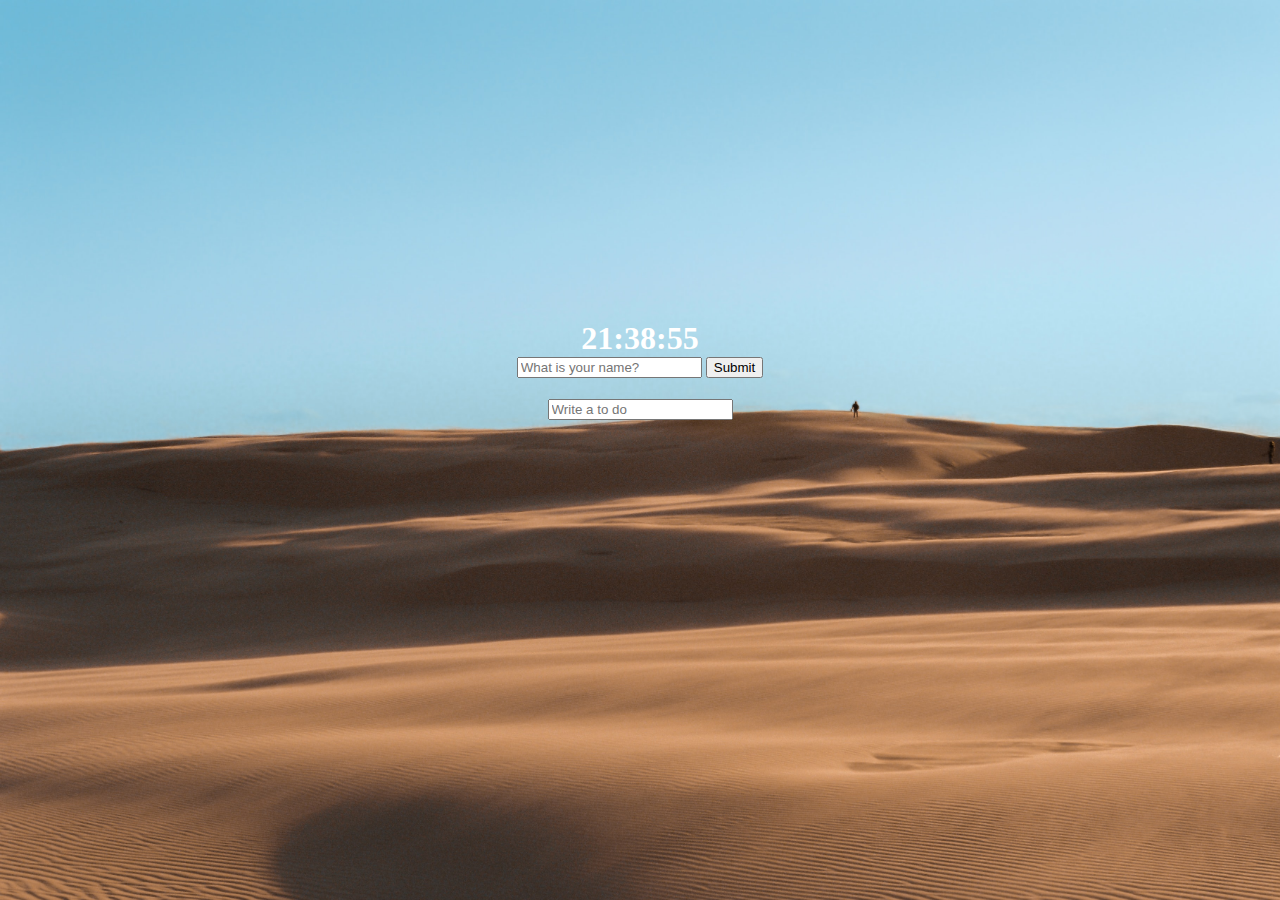
<file: index.html>
<!DOCTYPE html>
<html lang="en">
<head>
    <meta charset="UTF-8">
    <meta name="viewport" content="width=device-width, initial-scale=1.0">
    <title>live Happy life</title>
    <link rel="stylesheet" href="style.css">
</head>
<body>
    <div class="wrapper">
        <div class="js-clock">
            <h1>00:00</h1>
        </div>
        <form class="js-form form">
            <input type="text" placeholder="What is your name?" >
            <input type="submit">
        </form>
        <h4 class="js-greetings grettings"></h4>
        <form class="js-toDoForm">
            <input type="text" placeholder="Write a to do"/>
        </form>
        <ul class="js-toDoList"></ul>
        <p class="js-weather"></p>
    </div>
    <script src="clock.js"></script>
    <script src="gretting.js"></script>
    <script src="todo.js"></script>
    <script src="bg.js"></script>
    <script src="weather.js"></script>
</body>
</html>
</file>
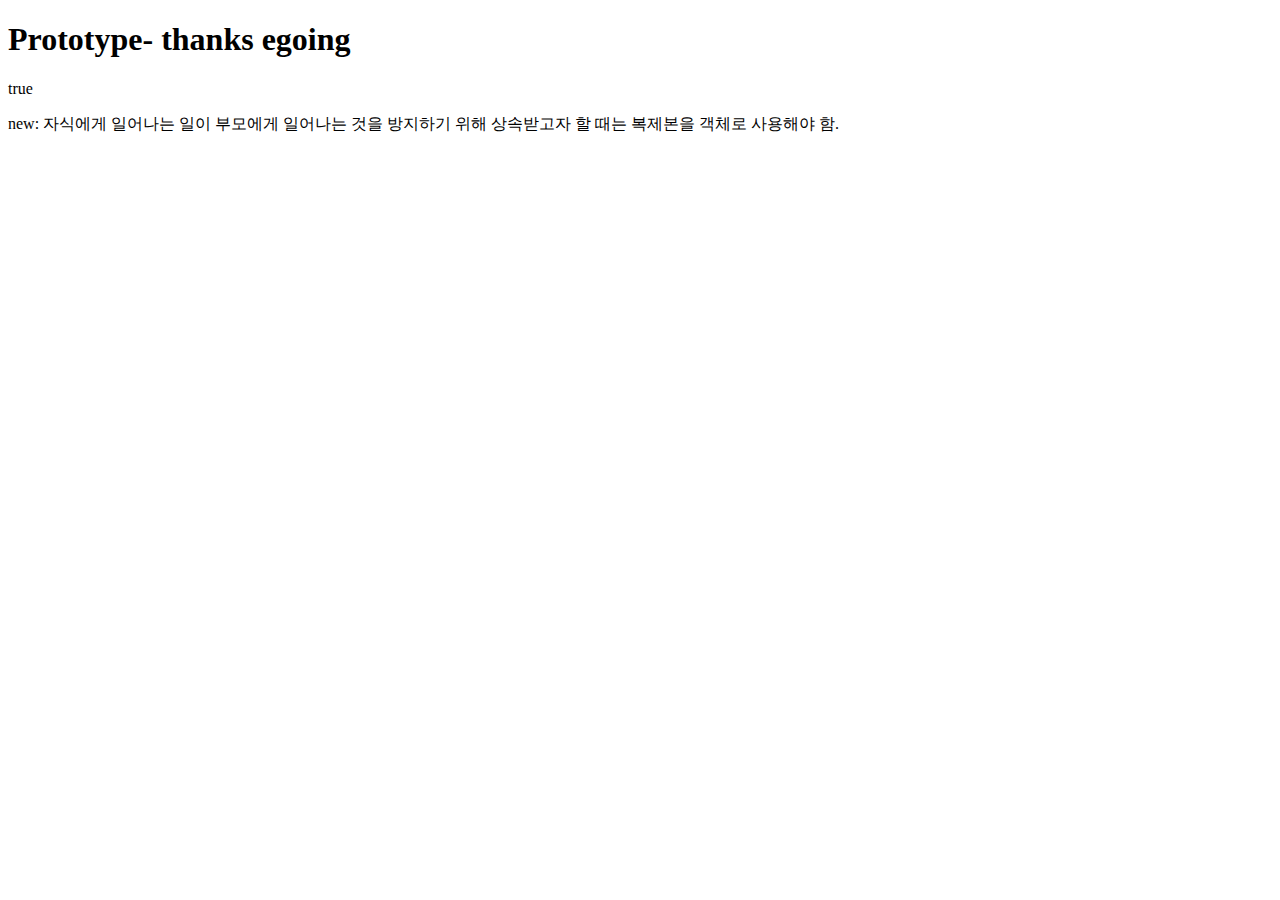
<file: js-need-syntax/index.html>
<!DOCTYPE html>
<html lang="en">
<head>
    <meta charset="UTF-8">
    <title>js</title>
</head>
<body>
    
    <h1>Prototype- thanks egoing</h1>
    <p id="pro"></p>
    new: 자식에게 일어나는 일이 부모에게 일어나는 것을 방지하기 위해 상속받고자 할 때는 복제본을 객체로 사용해야 함.
    <script>
        function Ultra(){}
        Ultra.prototype.ultraProp=true;

        function Super(){}
        Super.prototype=new Ultra();

        function Sub(){}
        Sub.prototype=new Super();


        var o =new Sub();
        
        document.querySelector("#pro").innerHTML=o.ultraProp;
    </script>
</body>
</html>
</file>
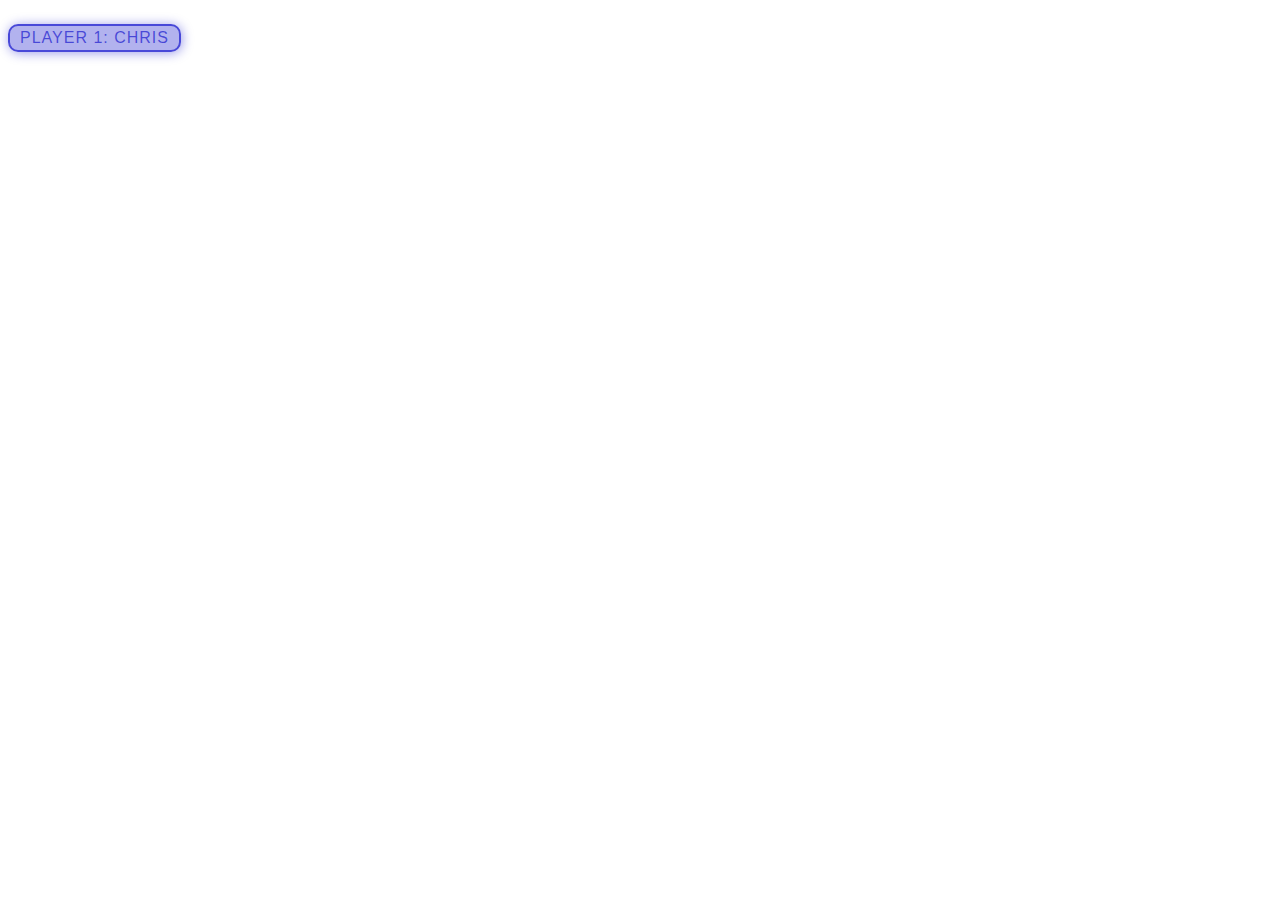
<file: mdn-tutorial/index.html>
<!DOCTYPE html>
<html lang="en">
<head>
    <meta charset="UTF-8">
    <meta name="viewport" content="width=device-width, initial-scale=1.0">
    <title>Document</title>
    <style>
        p{
            font-family: 'helvetica neue', helvetica,sans-serif;
            letter-spacing: 1px;
            text-transform: uppercase;
            text-align: center;
            border:2px solid rgba(0,0,200,0.6);
            background-color: rgba(0,0,200,0.3);
            color:rgba(0,0,200,0.6);
            box-shadow: 1px 1px 12px rgba(0,0,200,0.4);
            padding:3px 10px;
            display: inline-block;
            cursor: pointer;
            border-radius: 10px;
        }
    </style>
</head>
<body>
    <p>Player 1: Chris</p>

    
</body>
</html>
</file>
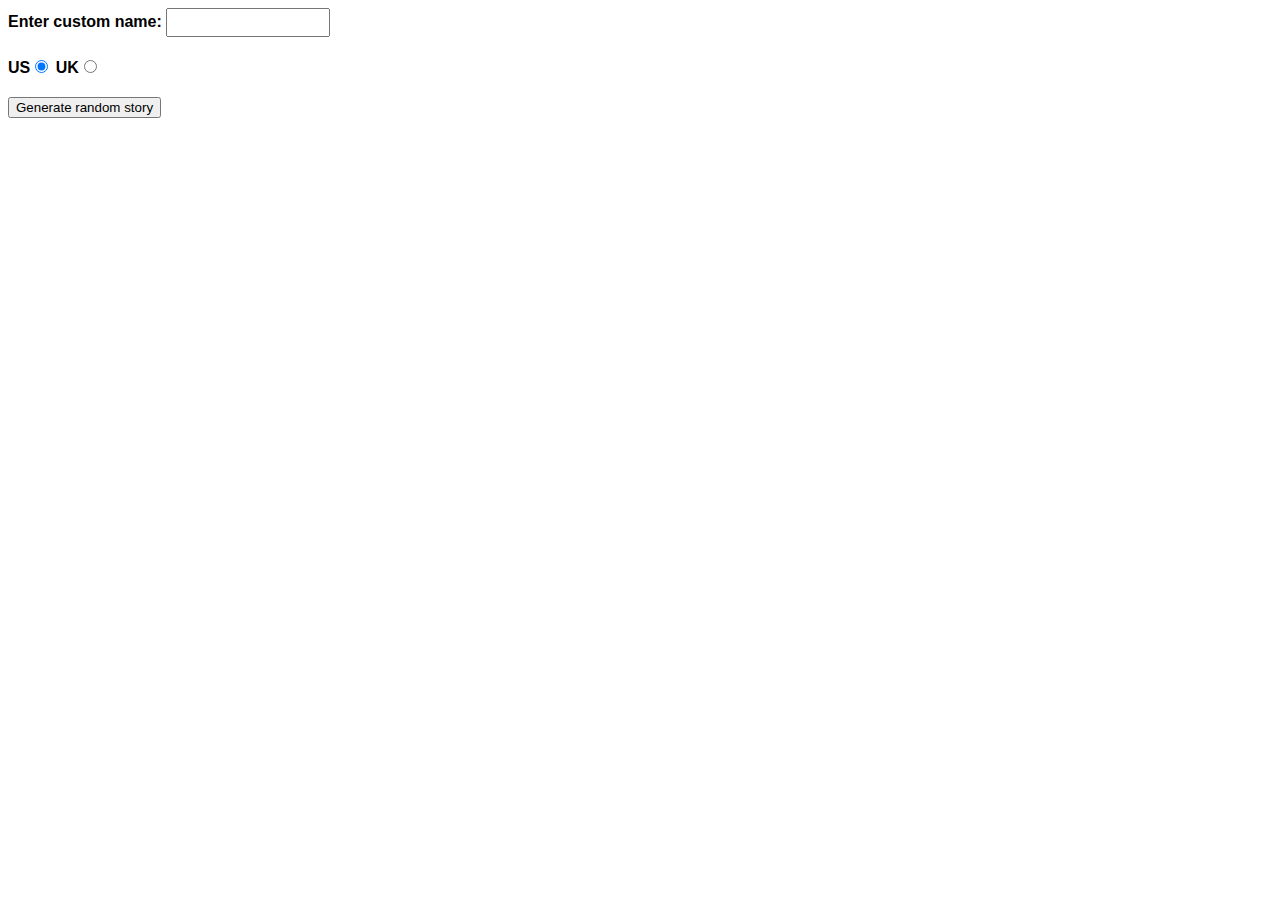
<file: mdn-tutorial/mdn-first-exam/index.html>
<!DOCTYPE html>
<html lang="en">
<head>
    <meta charset="UTF-8">
    <meta name="viewport" content="width=device-width, initial-scale=1.0">
    <title>Silly Story Generateer</title>
    <style>
         body {
         font-family: helvetica, sans-serif;
        width: 350px;
        }

        label{
            font-weight: bold;
        }

        div {
            padding-bottom: 20px;
        }

        input[type="text"]{
            padding:5px;
            width:150px;
        }
        
        p{
            background-color:#FFC125;
            color:#5E2612;
            padding:10px;
            visibility: hidden;
        }
    </style>
</head>
<body>
    
    <div>
    <label for="customname">
        Enter custom name:
    </label>
        <input type="text" id="customname">
    
</div>

    <div>
        <label for="US">US<input type="radio" id="us" name="ukus" value="us" checked></label>
        <label for="UK">UK<input type="radio" id="uk" name="ukus" value="uk"></label>
    </div>
    
    <div> 
       <input type="button" value="Generate random story" class="randomize">
    </div>

    <p class="story">

    </p>
    <script src="main.js"></script>
</body>
</html>
</file>
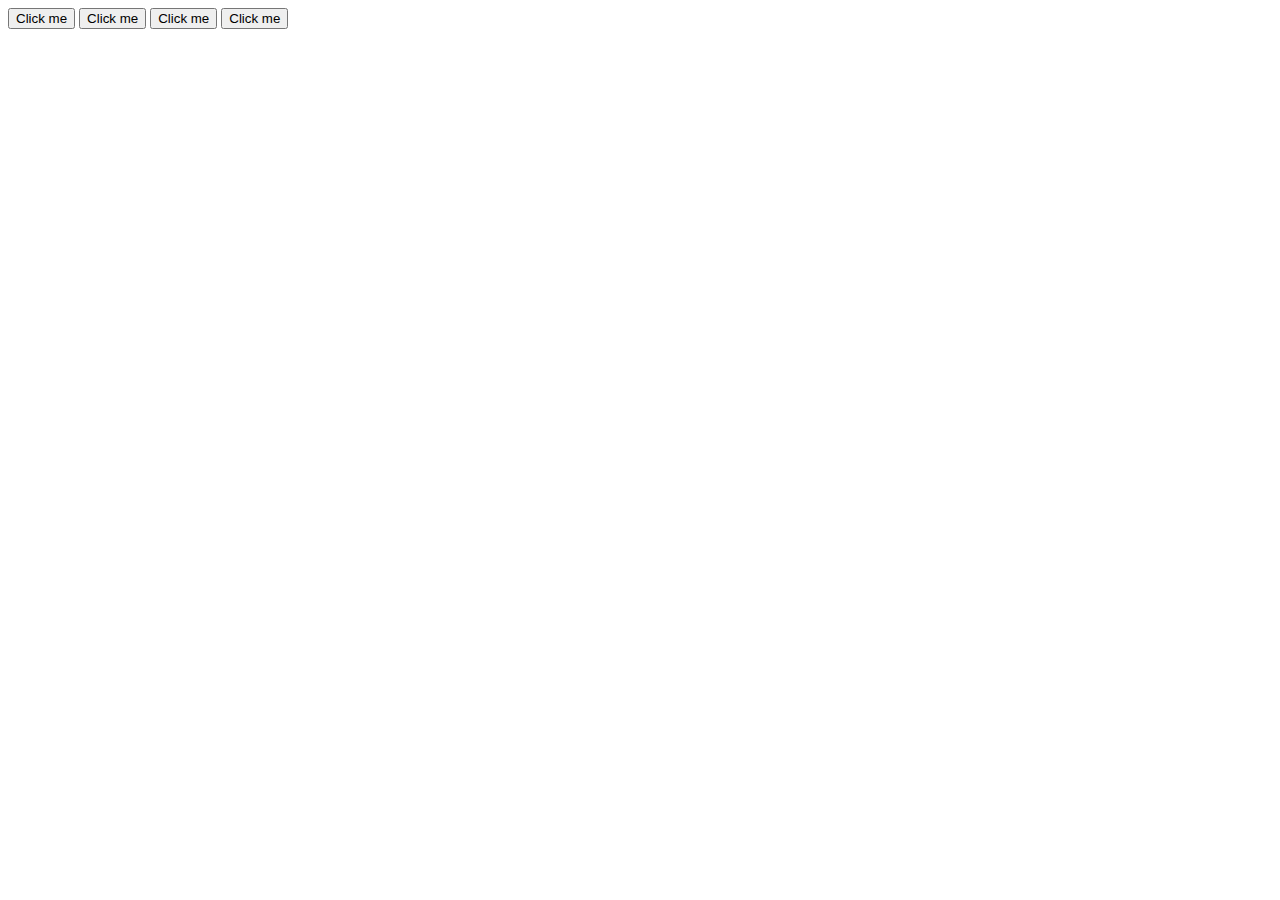
<file: mdn-tutorial/mdn-sub-tutorial/index.html>
<!DOCTYPE html>
<html lang="en-US">
  <head>
    <meta charset="utf-8">
    <title>Apply JavaScript example</title>
    <script>
       document.addEventListener("DOMContentLoaded", function() {
        function createParagraph() {
          let para = document.createElement('p');
          para.textContent = 'You clicked the button!';
          document.body.appendChild(para);
        }

        const buttons = document.querySelectorAll('button');

        for(let i = 0; i < buttons.length ; i++) {
          buttons[i].addEventListener('click', createParagraph);
        }
      });
        
    </script>
  </head>

  <body>
    <button>Click me</button>
    <button>Click me</button>
    <button>Click me</button>
    <button>Click me</button>

  </body>
</html>
</file>
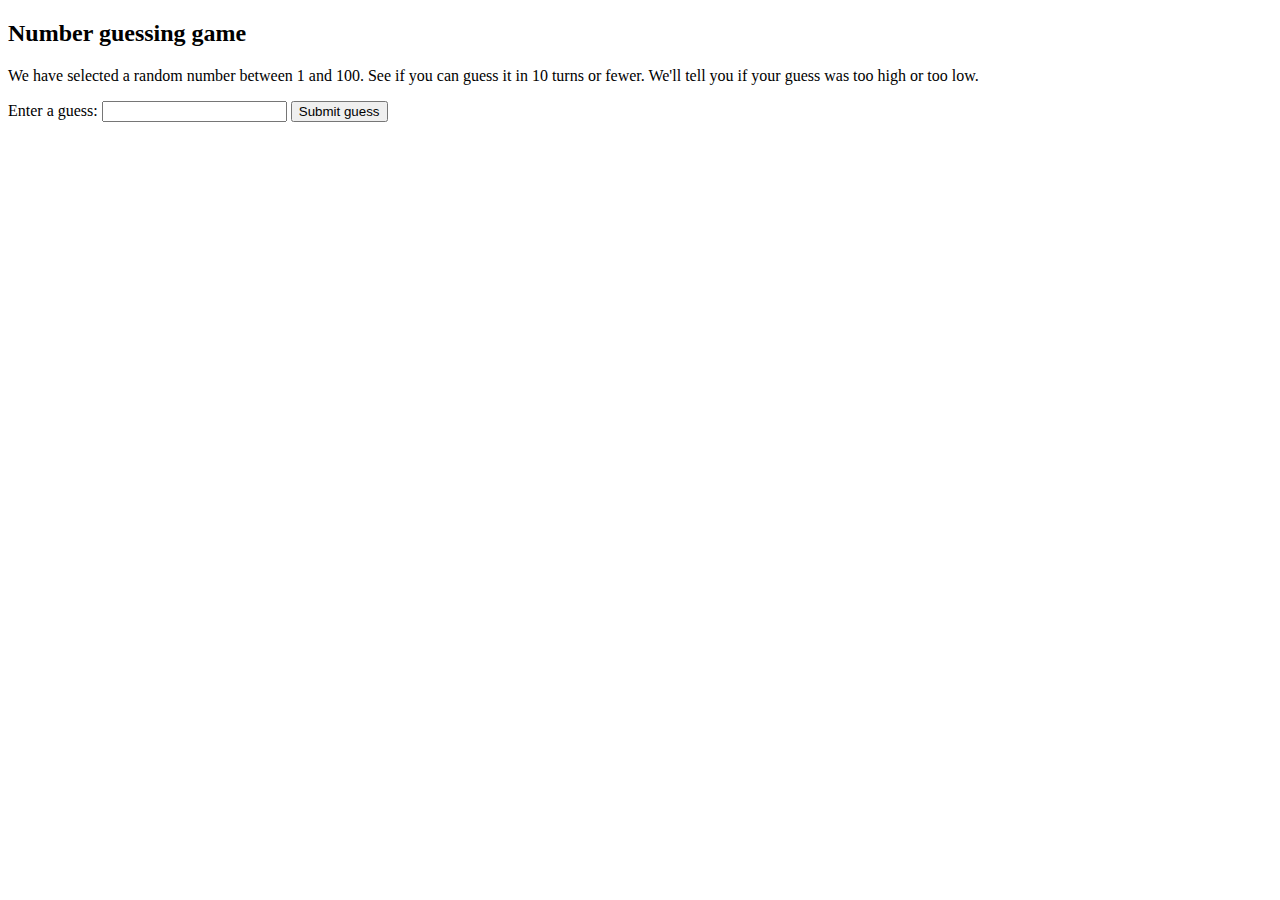
<file: mdn-tutorial/mdn-sub-tutorial2/index.html>
<!DOCTYPE html>
<html lang="en">
<head>
    <meta charset="UTF-8">
    <meta name="viewport" content="width=device-width, initial-scale=1.0">
    <title>Document</title>
</head>
<body>

    <h2>Number guessing game</h2>
    
    <p>We have selected a random number between 1 and 100. See if you can guess it in 10 turns or fewer. We'll tell you if your guess was too high or too low.</p>
   
    <label for="guessField">Enter a guess:
        <input type="text" id="guessField" class="guessField">
    </label>

    <input type="submit" value="Submit guess" class="guessSubmit">

    <div class="resultParas">
        <p class="guesses"></p>
        <p class="lastResult"></p>
        <p class="lowOrHi"></p>
      </div>

   
    <script>
        var randomNumber=Math.floor(Math.random()*100)+1;
        var guesses=document.querySelector(".guesses");
        var lastResult=document.querySelector(".lastResult");
        var lowOrHi=document.querySelector(".lowOrHi");

        var guessSubmit=document.querySelector('.guessSubmit');
        var guessField=document.querySelector(".guessField");

        var guessCount=1;
        var resetButton;
        function setGameOver()
        {
            guessField.disabled=true;
            guessSubmit.disabled=true;

            resetButton= document.createElement('button');
            resetButton.textContent='Start new game';
            document.body.appendChild(resetButton);
            resetButton.addEventListener('click',resetGame);
        }

        function resetGame(){
            guessCount=1;

            var resetParas=document.querySelectorAll('.resultParas p');
            for(var i=0; i<resetParas.length; i++){
                resetParas[i].textContent='';
            }
            resetButton.parentNode.removeChild(resetButton);

            guessField.disabled=false;
            guessSubmit.disabled=false;
            guessField.value='';
            guessField.focus();

            lastResult.style.backgroundColor='white';
            randomNumber=Math.floor(Math.random()*100)+1;
        }

        function checkGuess(){
                var userGuess=Number(guessField.value);
                if(guessCount===1){
                    guesses.textContent='Previous guesses: ';
                }
                
                guesses.textContent+=userGuess+' ';

                if(userGuess===randomNumber)
                {
                    lastResult.textContent='Congratulations! You got it';
                    lastResult.style.backgroundColor='green';
                    lowOrHi.textContent='';
                    setGameOver();
                }
                else if(guessCount===10){
                    lastResult.textContent='!!!GAME OVER!!!';
                    setGameOver();
                }else{
                    lastResult.textContent='Wrong!';
                    lastResult.style.backgroundColor='red';
                    if(userGuess<randomNumber){
                        lowOrHi.textContent='Last guess was too low';
                    }
                    else if(userGuess>randomNumber){
                        lowOrHi.textContent='Last guess was too high';
                    }
                }

                guessCount++;
                guessField.value=' ';
                guessField.focus();
        }

      

        guessSubmit.addEventListener('click',checkGuess);




    </script>
</body>
</html>
</file>
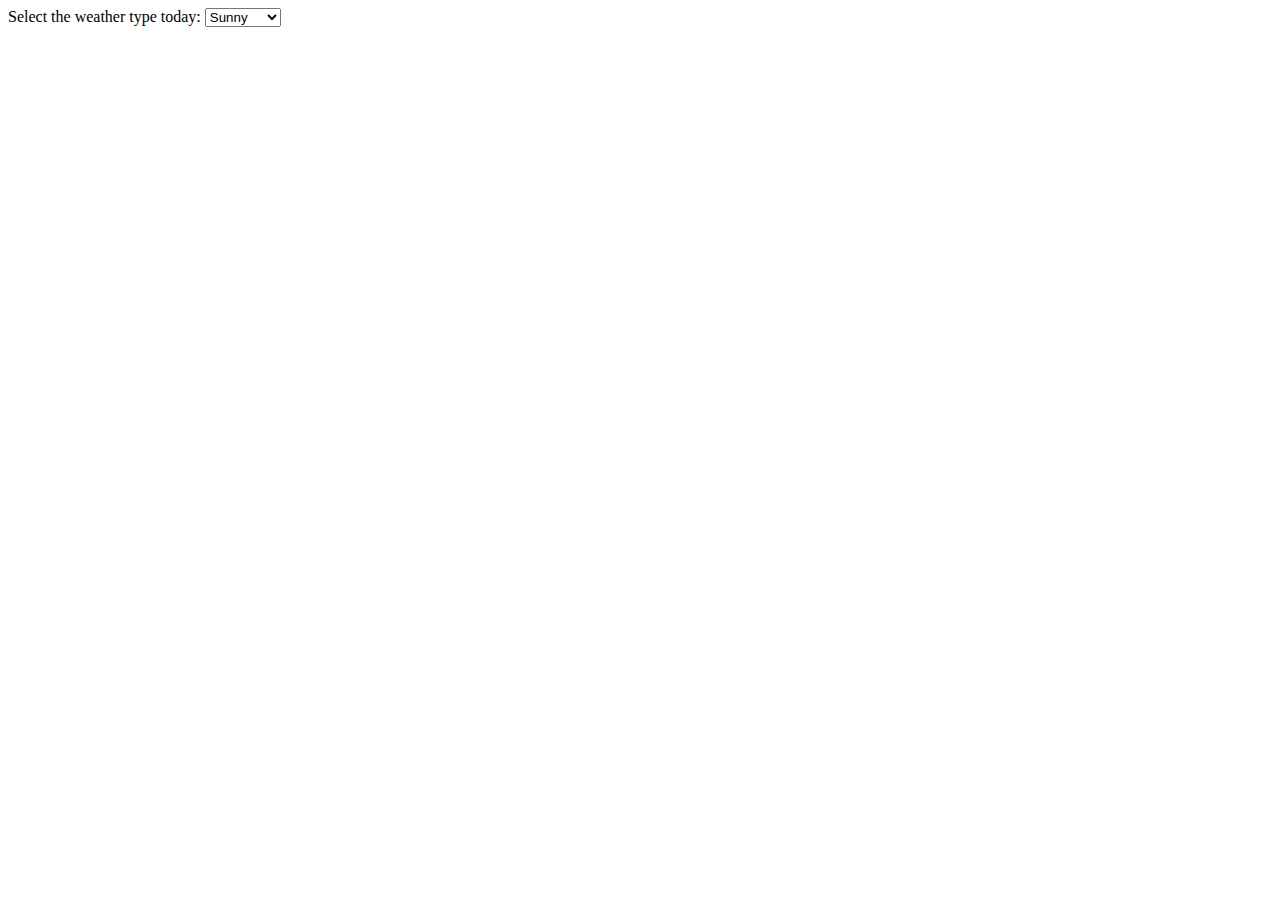
<file: mdn-tutorial/mdn-sub-tutorial3/index.html>
<!DOCTYPE html>
<html lang="en">
<head>
    <meta charset="UTF-8">
    <meta name="viewport" content="width=device-width, initial-scale=1.0">
    <title>Document</title>
</head>
<body>
    <label for="weather">Select the weather type today: </label>
    <select id="weather">
        <option value="sunny">Sunny</option>
        <option value="rainy">Rainy</option>
        <option value="snowing">Snowing</option>
        <option value="overcast">Overcast</option>
        <option value="overcast">Overcast</option>
    </select>

    <p></p>
</body>
</html>
</file>
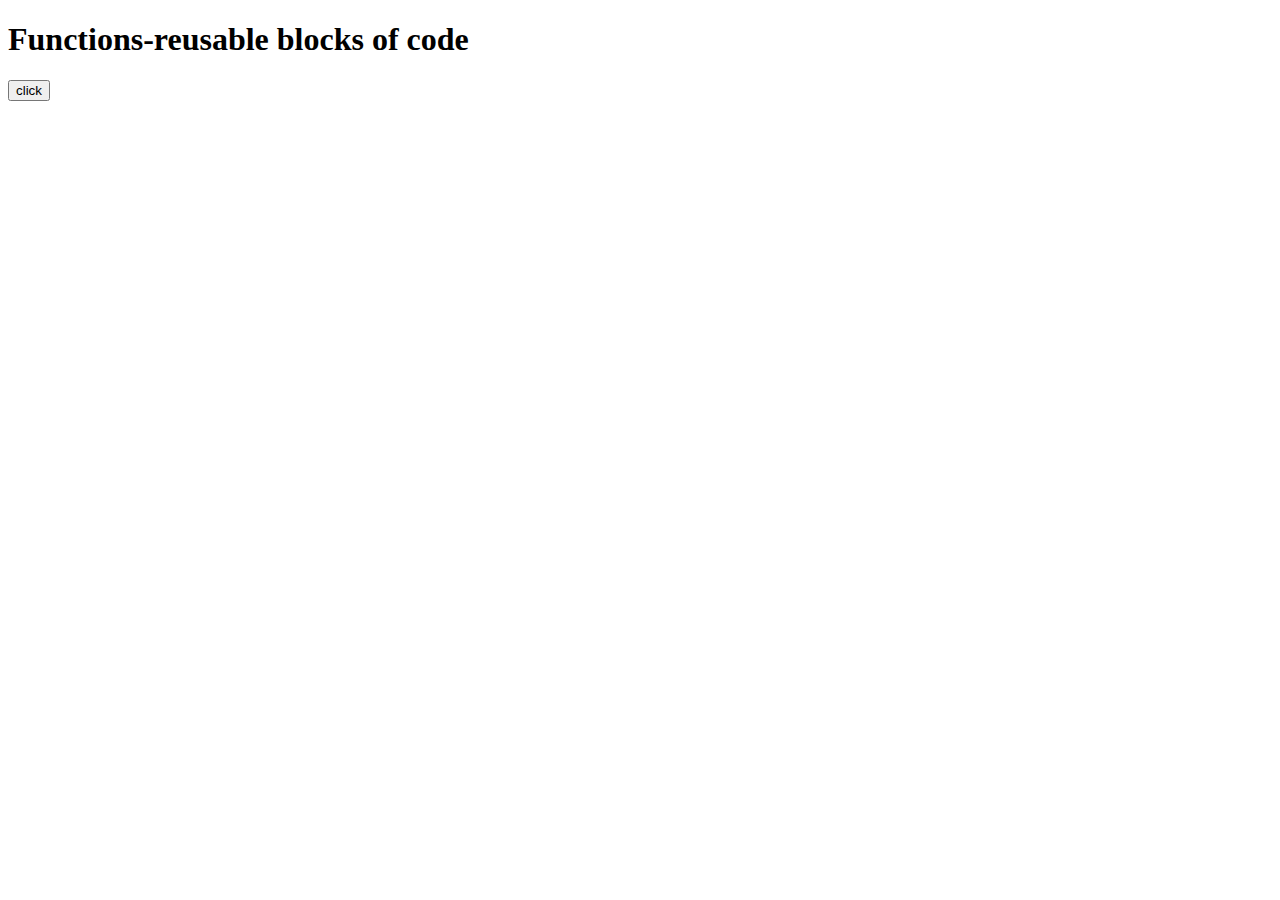
<file: mdn-tutorial/mdn-main-tutorial/1/index.html>
<!DOCTYPE html>
<html lang="en">
<head>
    <meta charset="UTF-8">
    <meta name="viewport" content="width=device-width, initial-scale=1.0">
    <title>Document</title>
</head>
<body>
    <h1>Functions-reusable blocks of code</h1>
    

    <script src="index.js"></script>
</body>
</html>
</file>
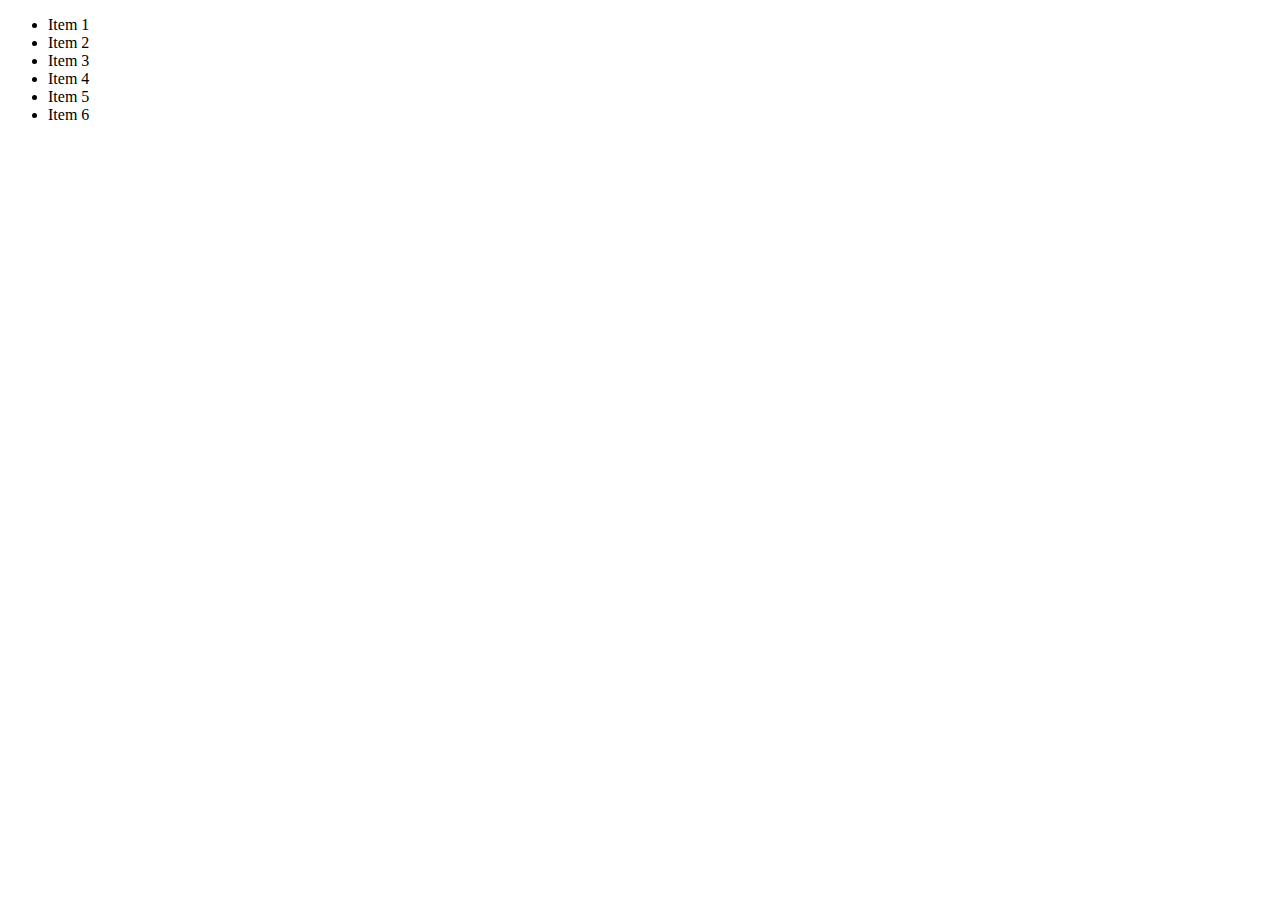
<file: mdn-tutorial/mdn-main-tutorial/5/index.html>
<!DOCTYPE html>
<html lang="en">
<head>
    <meta charset="UTF-8">
    <meta name="viewport" content="width=device-width, initial-scale=1.0">
    <title>Document</title>
</head>
<body>
        <ul id="parent-list">
            <li id="post-1">Item 1</li>
            <li id="post-2">Item 2</li>
            <li id="post-3">Item 3</li>
            <li id="post-4">Item 4</li>
            <li id="post-5">Item 5</li>
            <li id="post-6">Item 6</li>
        </ul>

        <script>
            document.getElementById("parent-list").addEventListener("click", function(e){

                if(e.target&&e.target.nodeName=="LI"){
                    console.log("List item ", e.target.id.replace("post-","")," was clicked");
                }
                
            });

        </script>
    
</body>
</html>
</file>
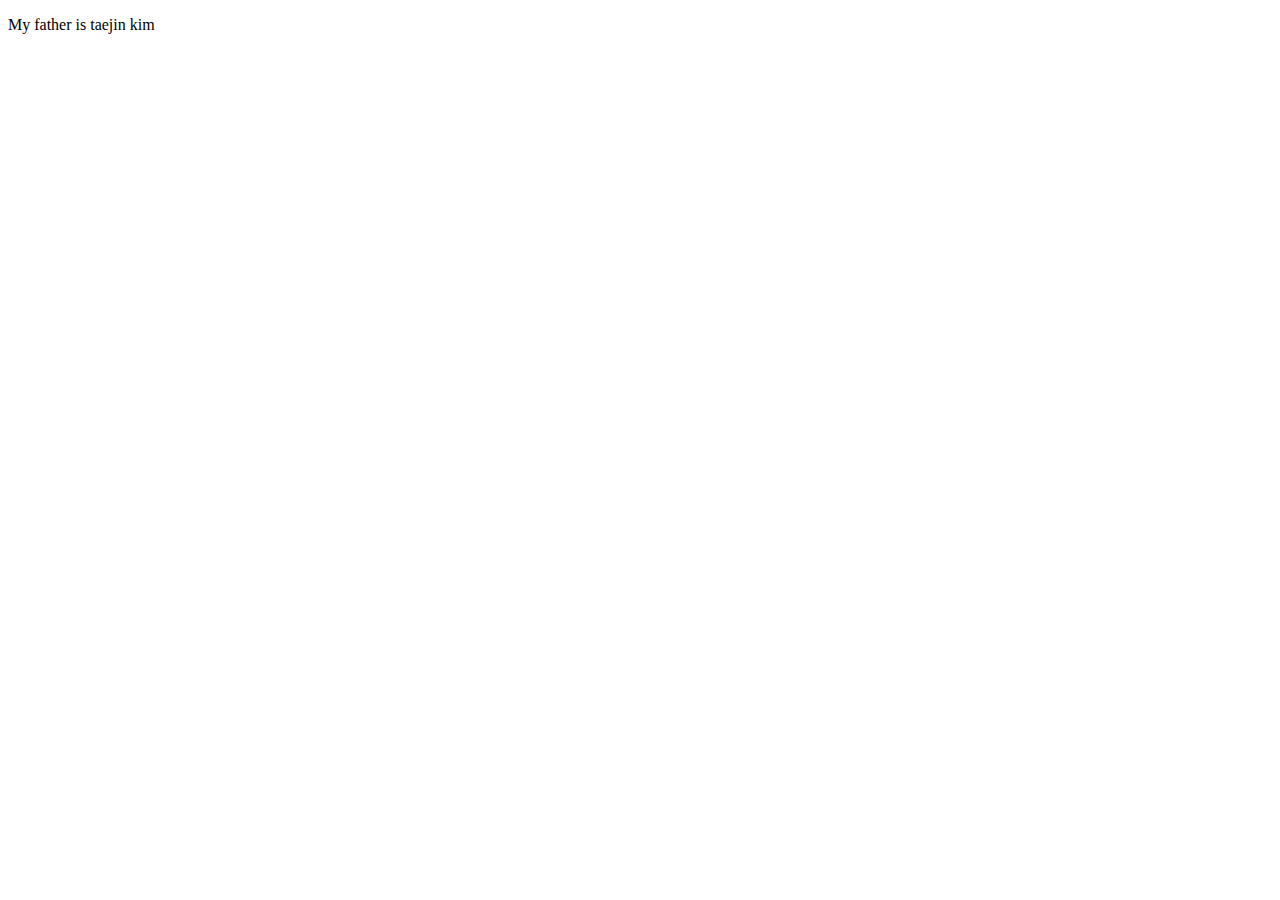
<file: js-need-syntax/index2.html>
<!DOCTYPE html>
<html lang="en">
<head>
    <meta charset="UTF-8">
    <title>js2</title>
</head>
<body>
    
    <p id="demo"></p>
    <script>
        function Person(first, last, age, eye){
            this.firstName=first;
            this.lastName=last;
            this.age=age;
            this.eyeColor=eye;
        }

        Person.prototype.name=function(){
            return this.firstName+" "+this.lastName;
        };

        var myFather = new Person("taejin","kim",21,"brown");
        document.getElementById("demo").innerHTML="My father is "+myFather.name();
    </script>
</body>
</html>
</file>
<file: style.css>
li,h1,ul{
    margin:0;
    padding:0;
}

li{
    list-style: none;
}


body{
    background-color: #ddd;
}

.wrapper{
    color:white;
    text-align: center;
    width:270px;
    margin:300px auto;
    padding:20px;
}

.form,
.greetings
{
    display:none;
}

.showing{
    display:block;
}

.bgImage{
  position: absolute;
  top:0;
  left:0;
  height: 100%;
  width: 100%;
  z-index:-1;
  opacity: 1;
}

.js-toDoList{
    margin-top: 10px;
}

li{
    margin-top:10px;
    font-weight: bold;
    line-height: 1.6;
}
</file>
